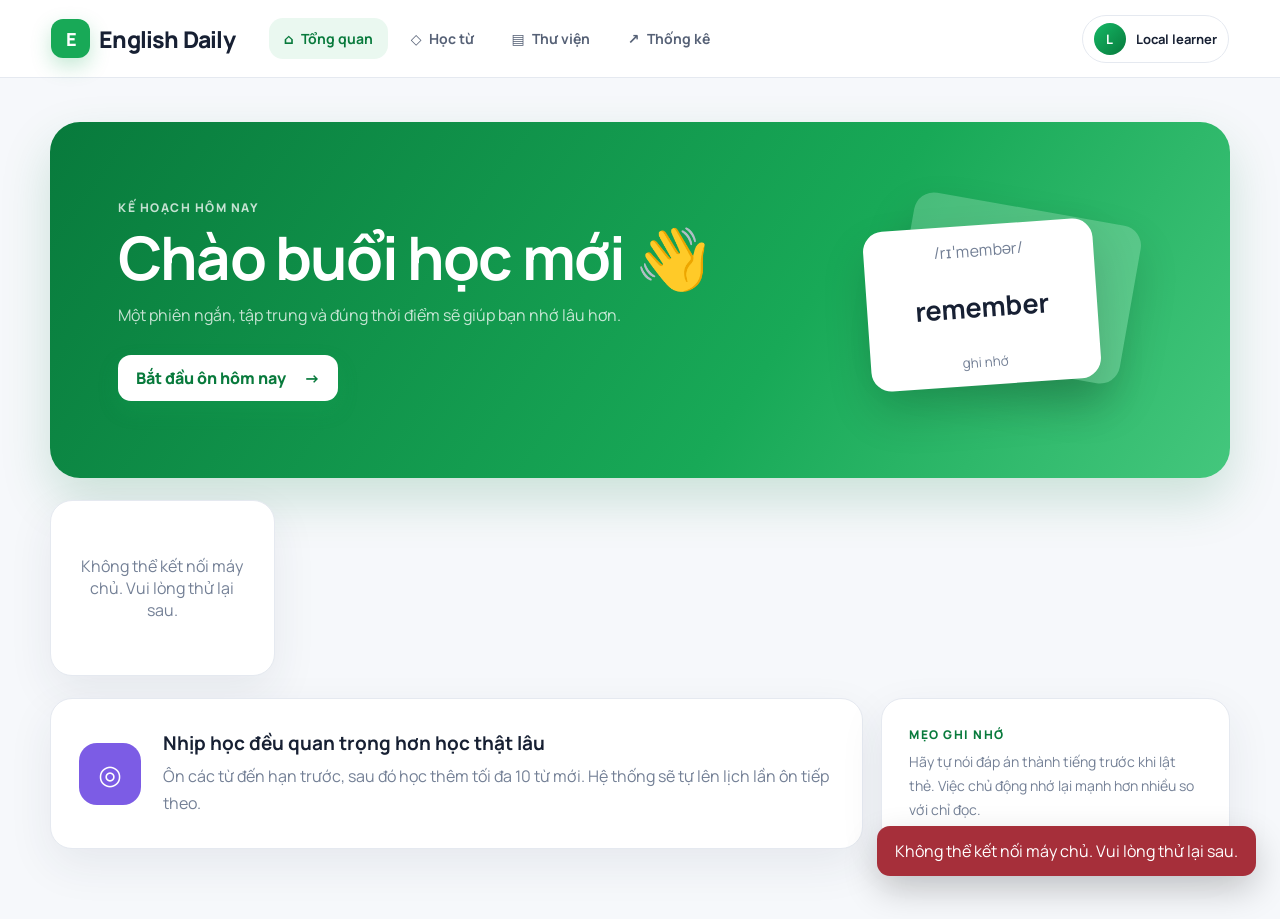
<file: dashboard/index.html>
<!doctype html><html lang="vi"><head><meta charset="UTF-8"><meta name="viewport" content="width=device-width,initial-scale=1"><title>Tổng quan · English Daily</title><link rel="stylesheet" href="style.css"></head>
<body><header class="topbar"><a class="brand" href="../dashboard/"><span class="brand-mark">E</span><span class="brand-name">English Daily</span></a><nav class="nav"><a class="active" href="../dashboard/"><span>⌂</span>Tổng quan</a><a href="../flashcard/"><span>◇</span>Học từ</a><a href="../vocabulary-list/"><span>▤</span>Thư viện</a><a href="../statistics/"><span>↗</span>Thống kê</a></nav><div class="user-chip"><span class="avatar">L</span><span>Local learner</span></div></header>
<main class="page"><section class="hero"><div><p class="eyebrow">Kế hoạch hôm nay</p><h1>Chào buổi học mới 👋</h1><p class="subtitle">Một phiên ngắn, tập trung và đúng thời điểm sẽ giúp bạn nhớ lâu hơn.</p><a class="btn btn-primary cta" href="../flashcard/">Bắt đầu ôn hôm nay <span>→</span></a></div><div class="hero-art" aria-hidden="true"><div class="mini-card back">remember</div><div class="mini-card front"><span>/rɪˈmembər/</span><strong>remember</strong><small>ghi nhớ</small></div></div></section>
<section class="metrics" id="metrics"><div class="loader"></div></section>
<section class="dashboard-grid"><article class="card focus-card"><div class="focus-icon">◎</div><div><h2>Nhịp học đều quan trọng hơn học thật lâu</h2><p>Ôn các từ đến hạn trước, sau đó học thêm tối đa 10 từ mới. Hệ thống sẽ tự lên lịch lần ôn tiếp theo.</p></div></article><article class="card tip"><p class="eyebrow">Mẹo ghi nhớ</p><blockquote>Hãy tự nói đáp án thành tiếng trước khi lật thẻ. Việc chủ động nhớ lại mạnh hơn nhiều so với chỉ đọc.</blockquote></article></section>
</main><script type="module" src="script.js"></script></body></html>
</file>
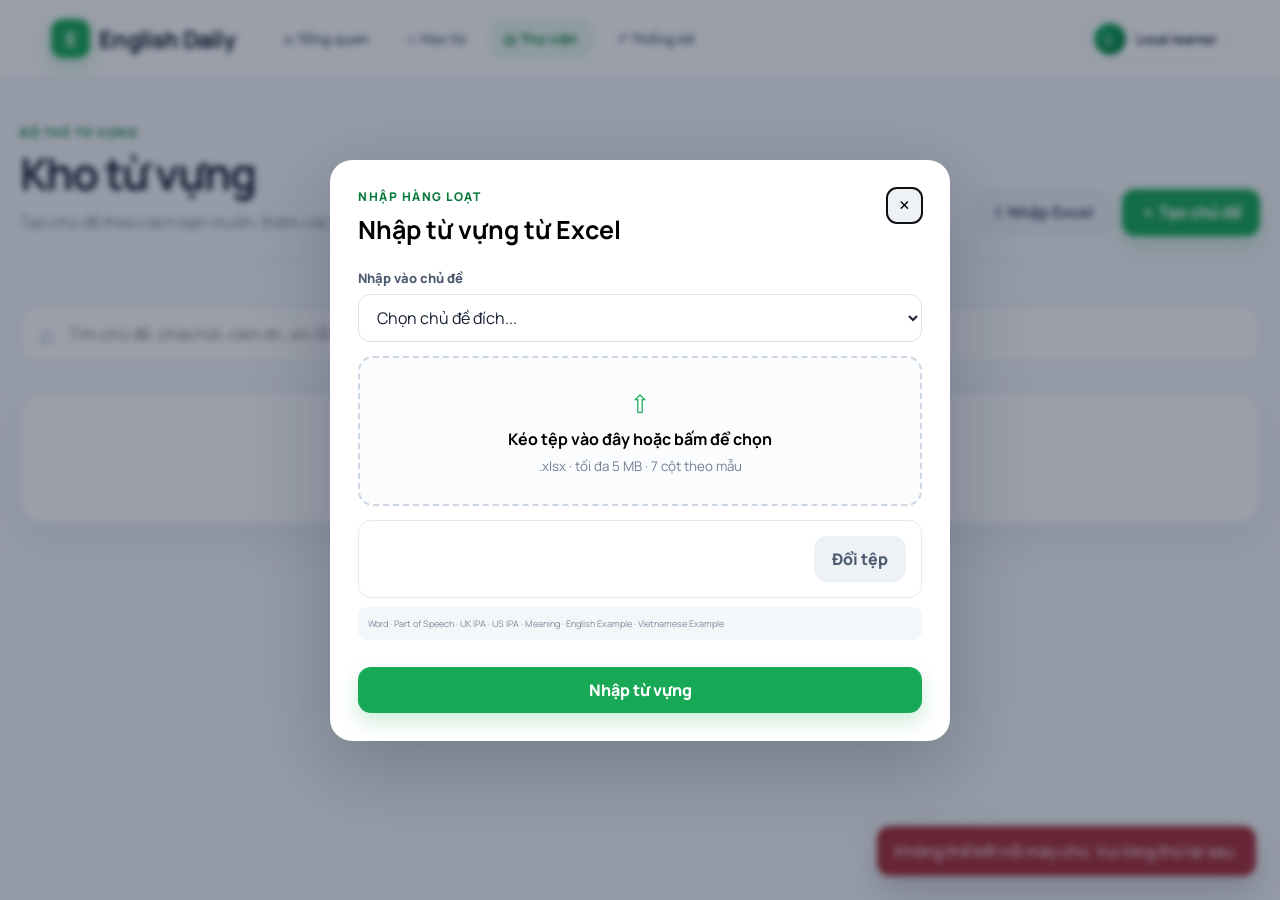
<file: import-vocabulary/index.html>
<!doctype html><html lang="vi"><head><meta charset="UTF-8"><meta name="viewport" content="width=device-width,initial-scale=1"><title>Nhập Excel · English Daily</title><link rel="stylesheet" href="style.css"></head>
<body><header class="topbar"><a class="brand" href="../dashboard/"><span class="brand-mark">E</span><span class="brand-name">English Daily</span></a><nav class="nav"><a href="../dashboard/">⌂ Tổng quan</a><a href="../flashcard/">◇ Học từ</a><a href="../vocabulary-list/">▤ Thư viện</a><a href="../statistics/">↗ Thống kê</a></nav><div class="user-chip"><span class="avatar">L</span><span>Local learner</span></div></header>
<main class="page import-page"><div class="page-heading"><div><p class="eyebrow">Nhập hàng loạt</p><h1>Nhập từ vựng từ Excel</h1><p class="subtitle">Tải lên tệp .xlsx đúng mẫu. Hệ thống sẽ kiểm tra từng dòng và báo rõ lỗi trước khi bạn tiếp tục học.</p></div></div><section class="card upload-card"><label class="dropzone" id="dropzone" for="file"><span class="upload-icon">⇧</span><strong>Kéo tệp vào đây hoặc bấm để chọn</strong><small>Chỉ hỗ trợ .xlsx · tối đa 5 MB</small><input id="file" type="file" accept=".xlsx" hidden></label><div class="file-row" id="fileRow" hidden><div><strong id="fileName"></strong><span id="fileSize"></span></div><button class="btn btn-secondary" id="remove">Đổi tệp</button></div><button class="btn btn-primary import-btn" id="import" disabled>Nhập từ vựng</button></section>
<section class="card format"><div><p class="eyebrow">Định dạng bắt buộc</p><h2>7 cột theo đúng thứ tự</h2><p>Mỗi dòng là một từ hoặc cụm từ. Hàng đầu tiên phải chứa tiêu đề tiếng Anh như bên dưới.</p></div><div class="columns"><span>1 · Word</span><span>2 · Part of Speech</span><span>3 · UK IPA</span><span>4 · US IPA</span><span>5 · Meaning</span><span>6 · English Example</span><span>7 · Vietnamese Example</span></div></section><section id="result"></section></main><script type="module" src="script.js"></script></body></html>
</file>
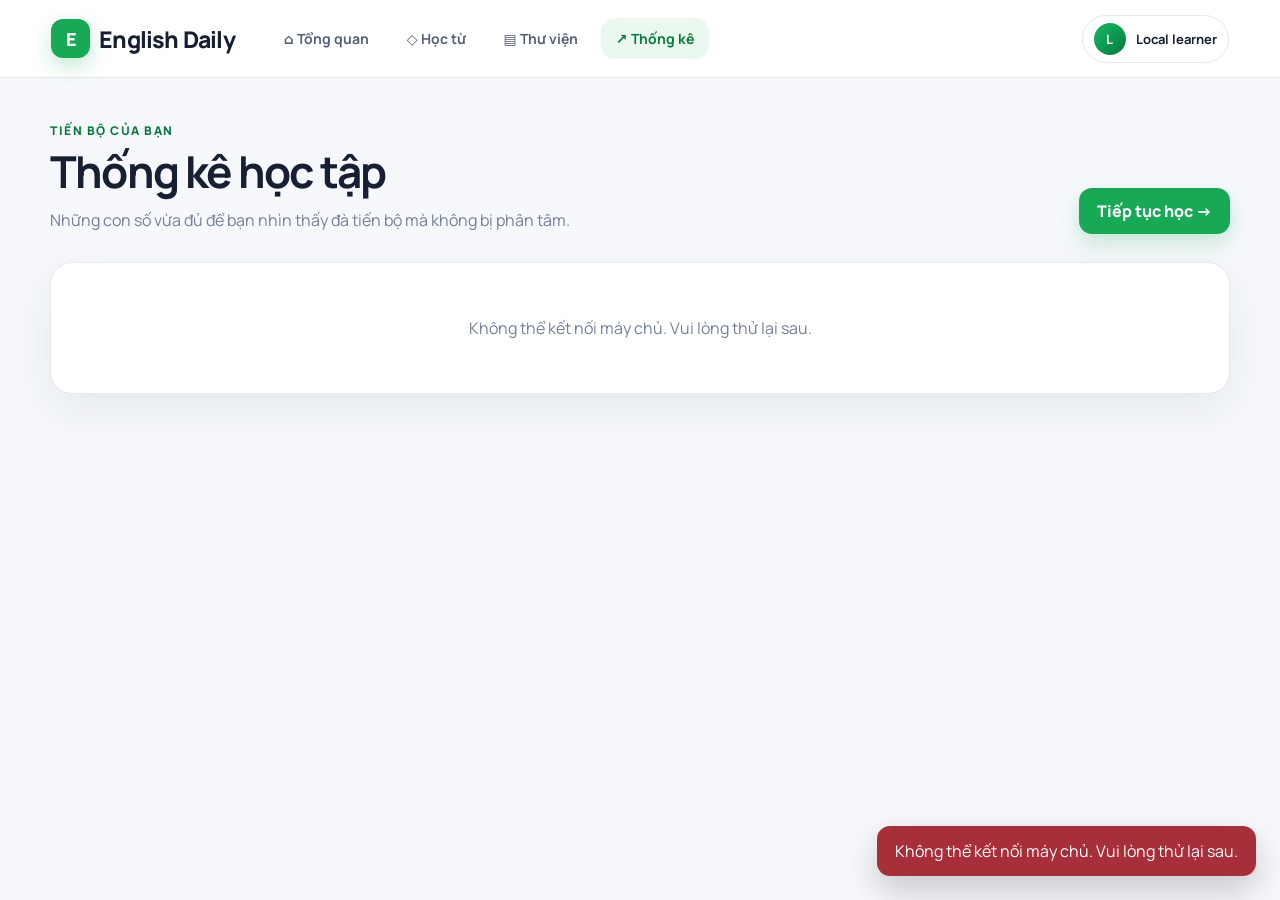
<file: statistics/index.html>
<!doctype html><html lang="vi"><head><meta charset="UTF-8"><meta name="viewport" content="width=device-width,initial-scale=1"><title>Thống kê · English Daily</title><link rel="stylesheet" href="style.css"></head>
<body><header class="topbar"><a class="brand" href="../dashboard/"><span class="brand-mark">E</span><span class="brand-name">English Daily</span></a><nav class="nav"><a href="../dashboard/">⌂ Tổng quan</a><a href="../flashcard/">◇ Học từ</a><a href="../vocabulary-list/">▤ Thư viện</a><a class="active" href="../statistics/">↗ Thống kê</a></nav><div class="user-chip"><span class="avatar">L</span><span>Local learner</span></div></header>
<main class="page"><div class="page-heading"><div><p class="eyebrow">Tiến bộ của bạn</p><h1>Thống kê học tập</h1><p class="subtitle">Những con số vừa đủ để bạn nhìn thấy đà tiến bộ mà không bị phân tâm.</p></div><a class="btn btn-primary" href="../flashcard/">Tiếp tục học →</a></div><section id="statistics"><div class="loader"></div></section></main><script type="module" src="script.js"></script></body></html>
</file>
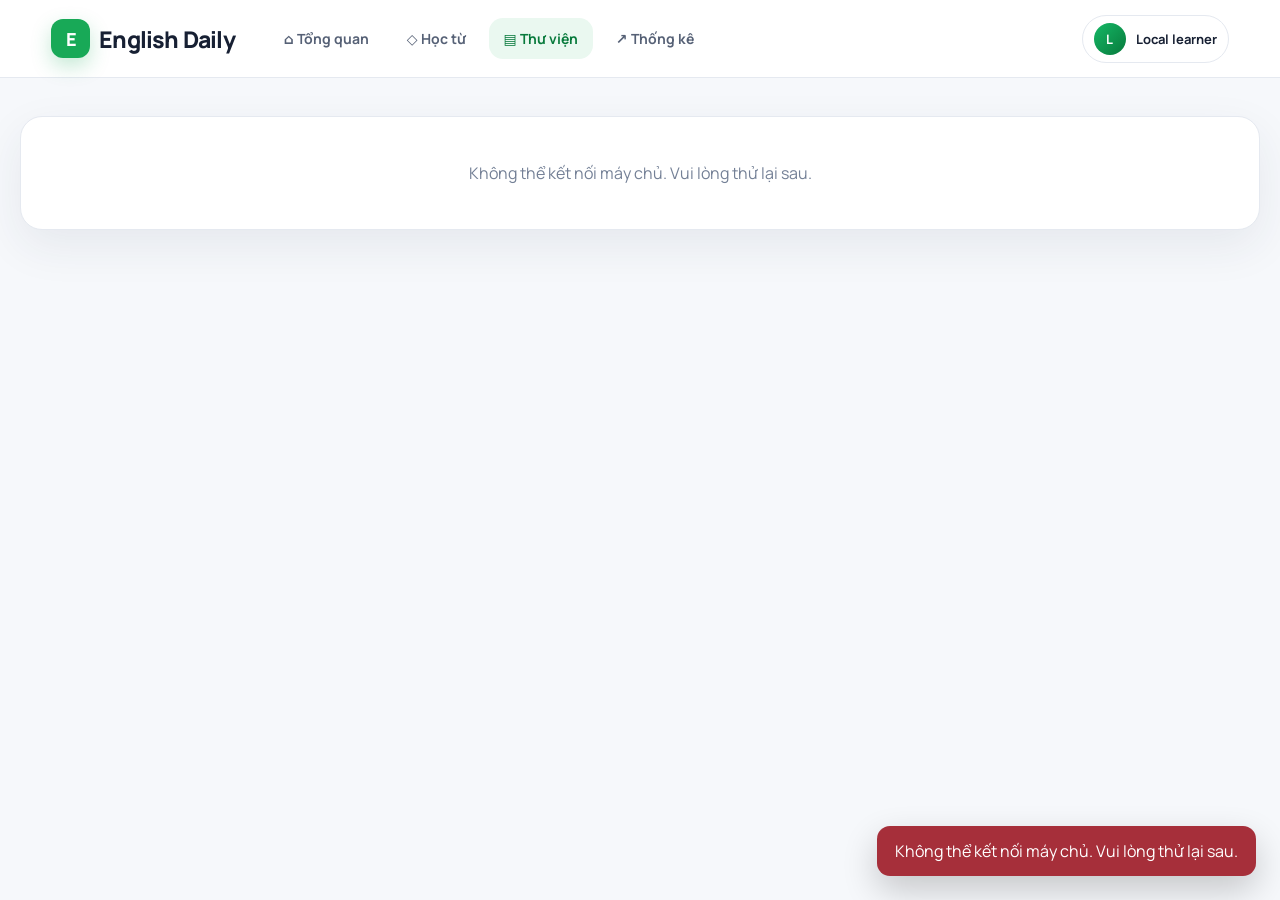
<file: vocabulary-detail/index.html>
<!doctype html>
<html lang="vi">
<head>
  <meta charset="UTF-8">
  <meta name="viewport" content="width=device-width,initial-scale=1">
  <title>Chi tiết bộ thẻ · English Daily</title>
  <link rel="stylesheet" href="style.css">
</head>
<body>
<header class="topbar"><a class="brand" href="../dashboard/"><span class="brand-mark">E</span><span class="brand-name">English Daily</span></a><nav class="nav"><a href="../dashboard/">⌂ Tổng quan</a><a href="../flashcard/">◇ Học từ</a><a class="active" href="../vocabulary-list/">▤ Thư viện</a><a href="../statistics/">↗ Thống kê</a></nav><div class="user-chip"><span class="avatar">L</span><span>Local learner</span></div></header>

<main class="deck-detail" id="detail"><div class="loader"></div></main>

<dialog id="editDialog">
  <form id="editForm">
    <div class="dialog-head"><div><p class="eyebrow">Chỉnh sửa thẻ</p><h2 id="editTitle">Sửa từ vựng</h2></div><button class="close" type="button" id="closeEdit">×</button></div>
    <div class="edit-grid">
      <div class="field wide"><label for="word">Từ hoặc cụm từ *</label><input class="input" id="word" maxlength="120" required></div>
      <div class="field"><label for="partOfSpeech">Từ loại *</label><input class="input" id="partOfSpeech" maxlength="40" required></div>
      <div class="field"><label for="ukIpa">IPA Anh-Anh</label><input class="input" id="ukIpa" maxlength="160"></div>
      <div class="field"><label for="usIpa">IPA Anh-Mỹ</label><input class="input" id="usIpa" maxlength="160"></div>
      <div class="field wide"><label for="meaning">Nghĩa tiếng Việt *</label><textarea class="input" id="meaning" maxlength="500" required></textarea></div>
      <div class="field wide"><label for="exampleEnglish">Ví dụ tiếng Anh *</label><textarea class="input" id="exampleEnglish" maxlength="1000" required></textarea></div>
      <div class="field wide"><label for="exampleVietnamese">Dịch ví dụ *</label><textarea class="input" id="exampleVietnamese" maxlength="1000" required></textarea></div>
    </div>
    <button class="btn btn-primary save-word" id="saveWord" type="submit">Lưu thay đổi</button>
  </form>
</dialog>

<script type="module" src="script.js"></script>
</body>
</html>
</file>
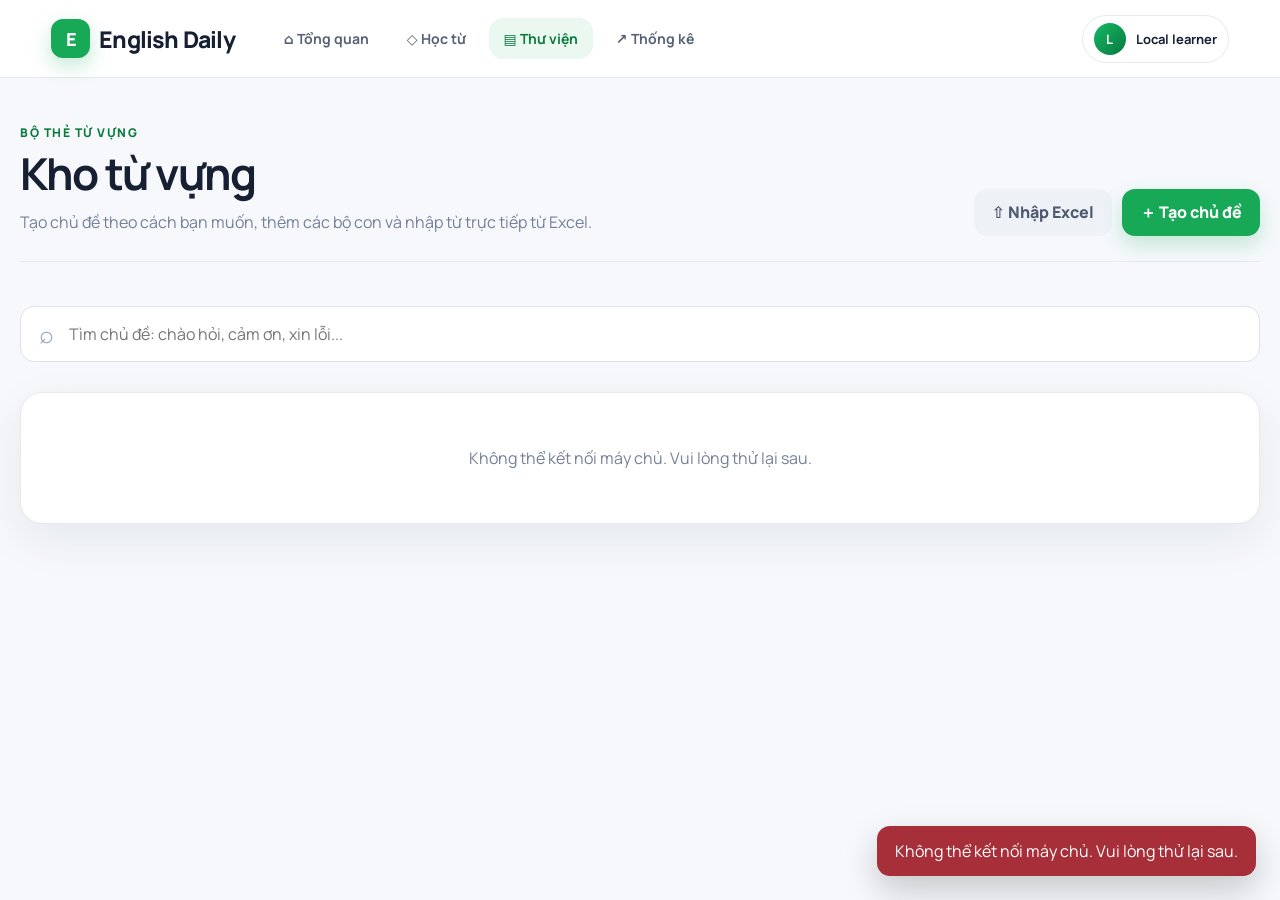
<file: vocabulary-list/index.html>
<!doctype html>
<html lang="vi">
<head><meta charset="UTF-8"><meta name="viewport" content="width=device-width,initial-scale=1"><title>Kho từ vựng · English Daily</title><link rel="stylesheet" href="style.css"></head>
<body>
<header class="topbar"><a class="brand" href="../dashboard/"><span class="brand-mark">E</span><span class="brand-name">English Daily</span></a><nav class="nav"><a href="../dashboard/">⌂ Tổng quan</a><a href="../flashcard/">◇ Học từ</a><a class="active" href="../vocabulary-list/">▤ Thư viện</a><a href="../statistics/">↗ Thống kê</a></nav><div class="user-chip"><span class="avatar">L</span><span>Local learner</span></div></header>

<main class="library-page">
  <section class="library-heading"><div><p class="eyebrow">Bộ thẻ từ vựng</p><h1>Kho từ vựng</h1><p class="subtitle">Tạo chủ đề theo cách bạn muốn, thêm các bộ con và nhập từ trực tiếp từ Excel.</p></div><div class="heading-actions"><button class="btn btn-secondary" id="openImport">⇧ Nhập Excel</button><button class="btn btn-primary" id="createRoot">＋ Tạo chủ đề</button></div></section>
  <section class="library-stats" id="libraryStats"><div class="loader"></div></section>
  <label class="deck-search"><span>⌕</span><input id="deckSearch" placeholder="Tìm chủ đề: chào hỏi, cảm ơn, xin lỗi..."></label>
  <section id="libraryContent"><div class="loader"></div></section>
</main>

<dialog id="topicDialog"><form id="topicForm"><div class="dialog-head"><div><p class="eyebrow">Sắp xếp thư viện</p><h2 id="topicDialogTitle">Tạo chủ đề mới</h2></div><button type="button" class="close" data-close="topicDialog">×</button></div><div class="field"><label for="topicTitle">Tên chủ đề</label><input class="input" id="topicTitle" maxlength="160" required placeholder="Ví dụ: Từ vựng công việc"></div><div class="field"><label for="topicDescription">Mô tả ngắn</label><textarea class="input" id="topicDescription" maxlength="500" placeholder="Nội dung chính của chủ đề này..."></textarea></div><div class="form-row"><div class="field"><label for="topicLevel">Trình độ</label><select class="input" id="topicLevel"><option>A1</option><option>A2</option><option>B1</option><option>B2</option><option>C1</option><option>C2</option></select></div><div class="field"><label for="topicParent">Nằm trong chủ đề</label><select class="input" id="topicParent"><option value="">Không có · chủ đề lớn</option></select></div></div><button class="btn btn-primary submit" type="submit">Tạo chủ đề</button></form></dialog>

<dialog id="importDialog"><form id="importForm"><div class="dialog-head"><div><p class="eyebrow">Nhập hàng loạt</p><h2>Nhập từ vựng từ Excel</h2></div><button type="button" class="close" data-close="importDialog">×</button></div><div class="field"><label for="importDeck">Nhập vào chủ đề</label><select class="input" id="importDeck" required></select></div><label class="dropzone" id="dropzone" for="file"><span>⇧</span><strong>Kéo tệp vào đây hoặc bấm để chọn</strong><small>.xlsx · tối đa 5 MB · 7 cột theo mẫu</small><input id="file" type="file" accept=".xlsx" hidden></label><div class="file-row" id="fileRow" hidden><div><strong id="fileName"></strong><small id="fileSize"></small></div><button type="button" class="btn btn-secondary" id="removeFile">Đổi tệp</button></div><p class="format-note">Word · Part of Speech · UK IPA · US IPA · Meaning · English Example · Vietnamese Example</p><button class="btn btn-primary submit" id="importButton" type="submit" disabled>Nhập từ vựng</button><section id="importResult"></section></form></dialog>

<script type="module" src="script.js"></script></body></html>
</file>
<file: dashboard/style.css>
@import url('../shared/common.css');
.hero { min-height: 310px; display: grid; grid-template-columns: 1.2fr .8fr; align-items: center; gap: 30px; padding: clamp(32px, 6vw, 68px); overflow: hidden; color: white; background: linear-gradient(125deg, #087a3c, #18a957 62%, #44c77d); border-radius: 30px; box-shadow: 0 22px 50px rgba(8,122,60,.18); }
.hero .eyebrow, .hero .subtitle { color: rgba(255,255,255,.76); }.hero h1 { font-size: clamp(38px,5vw,60px); }.hero .subtitle { margin-bottom: 25px; }.hero .cta { display: inline-flex; align-items: center; gap: 18px; color: #087a3c; background: white; }.hero-art { position: relative; min-height: 220px; }.mini-card { position: absolute; display: grid; place-items: center; width: 230px; height: 160px; border-radius: 20px; background: white; box-shadow: 0 22px 45px rgba(0,0,0,.15); }.mini-card.back { top: 18px; right: 30px; color: #fff; background: rgba(255,255,255,.2); transform: rotate(10deg); }.mini-card.front { top: 35px; right: 65px; color: var(--ink); transform: rotate(-4deg); }.mini-card strong { font-size: 27px; }.mini-card span,.mini-card small { color: var(--muted); }
.metrics { display: grid; grid-template-columns: repeat(5,1fr); gap: 14px; margin: 22px 0; }.metric { padding: 22px; }.metric-icon { display: grid; place-items:center; width: 39px;height:39px;margin-bottom:17px;border-radius:12px;background:var(--green-soft);font-size:19px}.metric strong{display:block;font-size:29px;letter-spacing:-1px}.metric span{color:var(--muted);font-size:12px;font-weight:700}.dashboard-grid{display:grid;grid-template-columns:1.4fr .6fr;gap:18px}.focus-card{display:flex;align-items:center;gap:22px;padding:28px}.focus-icon{display:grid;place-items:center;min-width:62px;height:62px;border-radius:18px;color:white;background:var(--purple);font-size:27px}.focus-card h2{margin:0 0 7px;font-size:19px}.focus-card p,.tip blockquote{margin:0;color:var(--muted);line-height:1.7}.tip{padding:27px}.tip blockquote{font-size:14px}
@media(max-width:900px){.metrics{grid-template-columns:repeat(2,1fr)}.dashboard-grid{grid-template-columns:1fr}}@media(max-width:650px){.hero{grid-template-columns:1fr}.hero-art{display:none}.metrics{grid-template-columns:1fr 1fr}.metric{padding:18px}}
</file>
<file: import-vocabulary/style.css>
@import url('../shared/common.css');
.import-page{max-width:900px}.upload-card{padding:28px}.dropzone{min-height:250px;display:flex;flex-direction:column;align-items:center;justify-content:center;gap:10px;border:2px dashed #cfd8e4;border-radius:18px;cursor:pointer;background:#fafcfd;transition:.2s}.dropzone:hover,.dropzone.drag{border-color:var(--green);background:var(--green-soft)}.upload-icon{display:grid;place-items:center;width:58px;height:58px;border-radius:17px;color:var(--green-dark);background:var(--green-soft);font-size:26px}.dropzone strong{font-size:17px}.dropzone small{color:var(--muted)}.file-row{display:flex;justify-content:space-between;align-items:center;padding:18px;border:1px solid var(--line);border-radius:15px}.file-row strong,.file-row span{display:block}.file-row span{margin-top:5px;color:var(--muted);font-size:12px}.import-btn{width:100%;margin-top:15px}.import-btn:disabled{opacity:.45;cursor:not-allowed}.format{display:grid;grid-template-columns:.8fr 1.2fr;gap:30px;margin-top:18px;padding:30px}.format h2{margin:0}.format p{color:var(--muted);line-height:1.65}.columns{display:grid;grid-template-columns:1fr 1fr;gap:8px}.columns span{padding:11px 13px;border-radius:10px;background:#f3f6f8;font-size:12px;font-weight:700}.result-card{margin-top:18px;padding:27px}.result-metrics{display:grid;grid-template-columns:repeat(4,1fr);gap:10px}.result-metrics div{padding:17px;background:#f6f8fa;border-radius:13px}.result-metrics strong{display:block;font-size:25px}.result-metrics span{color:var(--muted);font-size:11px}.errors{margin-top:20px;padding:0;list-style:none}.errors li{padding:10px 12px;color:#a62f3a;background:#fff3f4;border-radius:9px;margin-top:6px;font-size:12px}@media(max-width:650px){.format{grid-template-columns:1fr}.columns{grid-template-columns:1fr}.result-metrics{grid-template-columns:1fr 1fr}}
</file>
<file: statistics/style.css>
@import url('../shared/common.css');
.stat-grid{display:grid;grid-template-columns:repeat(3,1fr);gap:15px}.stat{padding:25px}.stat-top{display:flex;align-items:center;justify-content:space-between}.stat-icon{display:grid;place-items:center;width:42px;height:42px;border-radius:13px;background:var(--green-soft);font-size:19px}.stat strong{display:block;margin-top:20px;font-size:35px;letter-spacing:-1.5px}.stat span{color:var(--muted);font-size:12px;font-weight:700}.insight-grid{display:grid;grid-template-columns:1fr 1fr;gap:16px;margin-top:18px}.chart-card{padding:28px}.chart-card h2{margin:0 0 6px;font-size:19px}.chart-card p{margin:0;color:var(--muted);font-size:13px}.rings{display:flex;justify-content:center;gap:35px;margin-top:28px}.ring{--value:0;display:grid;place-items:center;width:145px;height:145px;border-radius:50%;background:conic-gradient(var(--green) calc(var(--value)*1%),#eaf0ed 0);position:relative}.ring::after{content:'';position:absolute;width:110px;height:110px;border-radius:50%;background:white}.ring div{position:relative;z-index:1;text-align:center}.ring strong{display:block;font-size:25px}.ring span{color:var(--muted);font-size:10px}.streak-card{padding:30px;color:white;background:linear-gradient(135deg,#47349e,#7c5ce5)}.streak-card .eyebrow,.streak-card p{color:rgba(255,255,255,.72)}.streak-card strong{display:block;font-size:65px;line-height:1}.streak-card p{line-height:1.7}.week{display:flex;gap:8px;margin-top:25px}.day{display:grid;place-items:center;width:34px;height:34px;border-radius:50%;background:rgba(255,255,255,.17);font-size:11px;font-weight:800}.day.on{color:#563ea7;background:white}@media(max-width:760px){.stat-grid{grid-template-columns:1fr 1fr}.insight-grid{grid-template-columns:1fr}}@media(max-width:480px){.stat-grid{grid-template-columns:1fr}.rings{gap:12px}.ring{width:125px;height:125px}.ring::after{width:94px;height:94px}}
</file>
<file: vocabulary-detail/style.css>
@import url('../shared/common.css');
.deck-detail{width:min(1320px,calc(100% - 40px));margin:0 auto;padding:38px 0 80px}.back{display:inline-block;margin-bottom:22px;color:var(--muted);font-size:12px;font-weight:800;text-decoration:none}.deck-hero{display:flex;justify-content:space-between;align-items:center;gap:30px;padding:30px 34px}.hero-title{display:flex;align-items:center;gap:13px}.hero-title h1{margin:8px 0;font-size:31px}.deck-hero>div>p:not(.eyebrow){margin:4px 0;color:var(--muted)}.hero-stats{display:flex;gap:18px;margin-top:20px;color:#91a0b5;font-size:12px}.hero-stats strong{color:#334155}.hero-actions{display:flex;align-items:stretch;flex-direction:column;gap:9px;min-width:190px}.danger{color:#c43c3c;background:#fff;border:1px solid #f0bcbc}.children-section,.words-section{margin-top:30px}.section-heading{display:flex;justify-content:space-between;align-items:end;margin-bottom:14px}.section-heading h2{margin:2px 0;font-size:22px}.section-heading>span{padding:6px 10px;color:#78869a;background:#edf2f6;border-radius:99px;font-size:11px;font-weight:800}.children-grid{display:grid;grid-template-columns:repeat(2,minmax(0,1fr));gap:17px}.child-card{padding:23px;background:#fff;border:1px solid #dce4ed;border-top:4px solid var(--green);border-radius:18px}.child-top,.child-footer,.child-count{display:flex;justify-content:space-between;align-items:center}.child-card h3{margin:16px 0 6px;font-size:19px}.child-card>p{min-height:38px;margin:0;color:var(--muted);font-size:12px;line-height:1.55}.child-count{justify-content:flex-start;gap:7px;margin-top:17px;color:#93a1b4;font-size:11px}.child-count strong{color:#475569}.mini-progress{height:6px;margin:12px 0 18px;background:#edf1f5;border-radius:99px;overflow:hidden}.mini-progress span{display:block;height:100%;background:var(--green)}.child-footer{padding-top:14px;border-top:1px solid var(--line);font-size:11px}.child-footer span{color:var(--green)}.child-footer a{color:#334155;font-weight:800;text-decoration:none}.delete-small{width:31px;height:31px;color:#c94040;background:#fff1f1;border:0;border-radius:9px;cursor:pointer}.word-list{overflow:hidden}.word-row{display:grid;grid-template-columns:35px minmax(220px,.8fr) minmax(360px,1.25fr) 60px;align-items:start;gap:18px;padding:22px 25px;border-bottom:1px solid var(--line)}.word-row:last-child{border-bottom:0}.word-number{color:#c1ccda;font-weight:800}.word-main strong,.word-meaning strong{display:block;font-size:17px}.word-main small{display:block;margin-top:7px;color:#8190a5}.word-meaning p{margin:7px 0 0;color:#4f5f76;font-style:italic}.word-meaning p span{display:block;margin-top:4px;color:#8190a5;font-style:normal}.edit-word{padding:7px 10px;color:#087e48;background:#eaf8f1;border:0;border-radius:8px;cursor:pointer;font-weight:800}.empty{padding:45px;text-align:center}dialog{width:min(720px,calc(100% - 30px));max-height:92vh;padding:0;border:0;border-radius:22px;box-shadow:0 25px 80px rgba(15,23,42,.28)}dialog::backdrop{background:rgba(15,23,42,.45);backdrop-filter:blur(3px)}dialog form{padding:28px}.dialog-head{display:flex;justify-content:space-between;align-items:start;margin-bottom:20px}.dialog-head h2{margin:3px 0}.close{width:35px;height:35px;border:0;border-radius:9px;background:#edf1f5;cursor:pointer;font-size:22px}.edit-grid{display:grid;grid-template-columns:1fr 1fr;gap:14px}.wide{grid-column:1/-1}.save-word{width:100%;margin-top:18px}@media(max-width:850px){.children-grid{grid-template-columns:1fr}.word-row{grid-template-columns:28px 1fr 60px}.word-meaning{grid-column:2/4}.deck-hero{align-items:flex-start;flex-direction:column}.hero-actions{width:100%}}@media(max-width:560px){.deck-detail{width:calc(100% - 24px)}.deck-hero{padding:22px}.hero-stats{flex-wrap:wrap}.word-row{padding:18px 14px}.edit-grid{grid-template-columns:1fr}.wide{grid-column:auto}}
</file>
<file: vocabulary-list/style.css>
@import url('../shared/common.css');
.collection-study{display:inline-block;margin-top:12px;color:#fff;font-weight:800;text-decoration:none}
.library-page{width:min(1300px,calc(100% - 40px));margin:0 auto;padding:46px 0 80px}.library-heading{display:flex;justify-content:space-between;align-items:end;gap:30px;padding-bottom:25px;border-bottom:1px solid var(--line)}.heading-actions{display:flex;gap:10px}.library-stats{display:grid;grid-template-columns:repeat(5,1fr);gap:10px;margin:22px 0}.stat{padding:16px;border:1px solid var(--line);border-radius:16px;background:white}.stat span{display:block;color:#91a0b5;font-size:10px;font-weight:800;text-transform:uppercase}.stat strong{display:block;margin-top:8px;font-size:25px}.stat.learned strong{color:var(--green)}.deck-search{display:flex;align-items:center;gap:13px;margin-bottom:30px;padding:0 18px;background:white;border:1px solid #dce3ec;border-radius:14px}.deck-search span{font-size:25px;color:#8ea0b7}.deck-search input{width:100%;height:54px;border:0;outline:0;background:transparent}
.collection-card{padding:26px;margin-bottom:22px;background:#f8fafc;border:1px solid var(--line);border-radius:26px}.collection-intro{display:grid;grid-template-columns:auto 1fr auto auto;align-items:center;gap:20px;padding:23px 25px;margin-bottom:28px;color:white;background:linear-gradient(125deg,#087a3c,#18a957);border-radius:20px}.collection-icon{display:grid;place-items:center;width:54px;height:54px;border-radius:16px;background:rgba(255,255,255,.17);font-size:25px}.collection-intro .eyebrow{color:#bdf0d1}.collection-intro h2{margin:0;font-size:26px}.collection-intro p{margin:5px 0 0;color:rgba(255,255,255,.76);font-size:13px}.collection-total{display:grid;grid-template-columns:auto auto;gap:3px 7px;padding-left:20px;border-left:1px solid rgba(255,255,255,.2)}.collection-total strong{font-size:28px}.collection-total b{grid-column:1/-1;font-size:11px}.collection-actions{display:flex;flex-direction:column;gap:7px}.collection-actions button{padding:8px 11px;color:white;background:rgba(255,255,255,.15);border:1px solid rgba(255,255,255,.24);border-radius:9px;cursor:pointer;font-size:10px;font-weight:800}.section-title{display:flex;align-items:center;gap:10px;margin-bottom:15px}.section-title h2{margin:0;font-size:20px}.section-title span{padding:5px 8px;background:#eaf0f4;border-radius:99px;font-size:10px}.deck-grid{display:grid;grid-template-columns:repeat(2,1fr);gap:16px}.deck-card{padding:22px;background:white;border:1px solid #dfe5ed;border-top:4px solid var(--green);border-radius:18px}.deck-top,.deck-footer,.deck-count{display:flex;justify-content:space-between;align-items:center}.level{padding:7px 10px;color:#07814a;background:#eafaf2;border:1px solid #9ee2c2;border-radius:9px;font-size:11px;font-weight:800}.mini-action{padding:6px 8px;color:#65738a;background:#f1f4f7;border:0;border-radius:8px;cursor:pointer;font-size:10px;font-weight:700}.deck-card h3{margin:17px 0 6px;font-size:19px}.deck-card p{min-height:40px;margin:0;color:var(--muted);font-size:12px;line-height:1.6}.deck-count{justify-content:flex-start;gap:8px;margin-top:17px;font-size:11px}.deck-count span{color:#91a0b5}.deck-progress{height:6px;margin:11px 0 17px;background:#edf1f5;border-radius:99px;overflow:hidden}.deck-progress span{display:block;height:100%;background:var(--green)}.deck-footer{padding-top:14px;border-top:1px solid #edf0f4;font-size:10px}.study-link{color:#435069;font-weight:800}.ready{color:var(--green)}.due{color:#d67716}.empty-deck{color:#9aa6b8}.no-result{grid-column:1/-1;padding:45px;color:var(--muted);text-align:center}
dialog{width:min(620px,calc(100% - 28px));max-height:90vh;padding:0;border:0;border-radius:22px;box-shadow:0 25px 80px rgba(16,28,50,.25)}dialog::backdrop{background:rgba(16,28,50,.42);backdrop-filter:blur(3px)}dialog form{padding:28px}.dialog-head{display:flex;justify-content:space-between;align-items:start;margin-bottom:22px}.dialog-head h2{margin:0;font-size:25px}.close{width:35px;height:35px;border:0;border-radius:10px;background:#eef2f6;cursor:pointer;font-size:22px}.form-row{display:grid;grid-template-columns:130px 1fr;gap:12px;margin-top:13px}.dialog-head+.field+.field{margin-top:13px}.submit{width:100%;margin-top:18px}.dropzone{min-height:150px;margin-top:14px;display:flex;flex-direction:column;justify-content:center;align-items:center;gap:7px;border:2px dashed #cdd7e4;border-radius:15px;background:#fafcfd;cursor:pointer}.dropzone.drag{border-color:var(--green);background:var(--green-soft)}.dropzone>span{font-size:25px;color:var(--green)}.dropzone small,.file-row small{color:var(--muted)}.file-row{display:flex;justify-content:space-between;align-items:center;margin-top:14px;padding:15px;border:1px solid var(--line);border-radius:13px}.file-row strong,.file-row small{display:block}.format-note{padding:10px;color:#7c899d;background:#f4f7f9;border-radius:9px;font-size:9px}.import-result{margin-top:14px;padding:14px;color:#315440;background:#eef9f3;border-radius:11px}.import-result span{display:block;font-size:11px}.import-result ul{padding-left:18px;font-size:10px}
@media(max-width:900px){.library-stats{grid-template-columns:repeat(3,1fr)}.deck-grid{grid-template-columns:1fr}.collection-intro{grid-template-columns:auto 1fr}.collection-total,.collection-actions{grid-column:1/-1;border:0;padding:0}.collection-actions{flex-direction:row}}@media(max-width:600px){.library-page{width:calc(100% - 24px);padding-top:28px}.library-heading{align-items:stretch;flex-direction:column}.heading-actions{display:grid;grid-template-columns:1fr 1fr}.library-stats{grid-template-columns:1fr 1fr}.collection-card{padding:13px}.collection-intro{padding:17px}.form-row{grid-template-columns:1fr}}
.topic-grid{display:grid;grid-template-columns:repeat(2,minmax(0,1fr));gap:22px}.topic-card{padding:28px 30px;background:#fff;border:1px solid #dbe3ec;border-top:4px solid var(--green);border-radius:22px;box-shadow:0 3px 10px rgba(27,42,65,.04)}.topic-card-top{display:flex;justify-content:space-between;align-items:start}.topic-card h2{margin:22px 0 8px;font-size:24px}.topic-card>p{min-height:48px;margin:0;color:var(--muted);line-height:1.6}.topic-count{display:flex;gap:8px;margin:22px 0;color:#94a3b8}.topic-count strong{color:#48566d}.topic-card .deck-progress{position:relative;margin-bottom:28px;padding-right:45px;overflow:visible}.topic-card .deck-progress b{position:absolute;right:0;top:-5px;color:#91a0b5;font-size:12px}.topic-footer{display:flex;justify-content:space-between;align-items:center;padding-top:20px;border-top:1px solid var(--line);font-size:12px}.topic-footer a{color:#334155;font-weight:850;text-decoration:none}.danger-icon{display:grid;place-items:center;width:35px;height:35px;color:#d34242;background:#fff1f1;border:0;border-radius:10px;cursor:pointer;font-size:17px}.danger-icon:hover{background:#fee2e2}@media(max-width:800px){.topic-grid{grid-template-columns:1fr}}@media(max-width:500px){.topic-card{padding:22px}.topic-footer{align-items:flex-start;flex-direction:column;gap:14px}}
</file>
